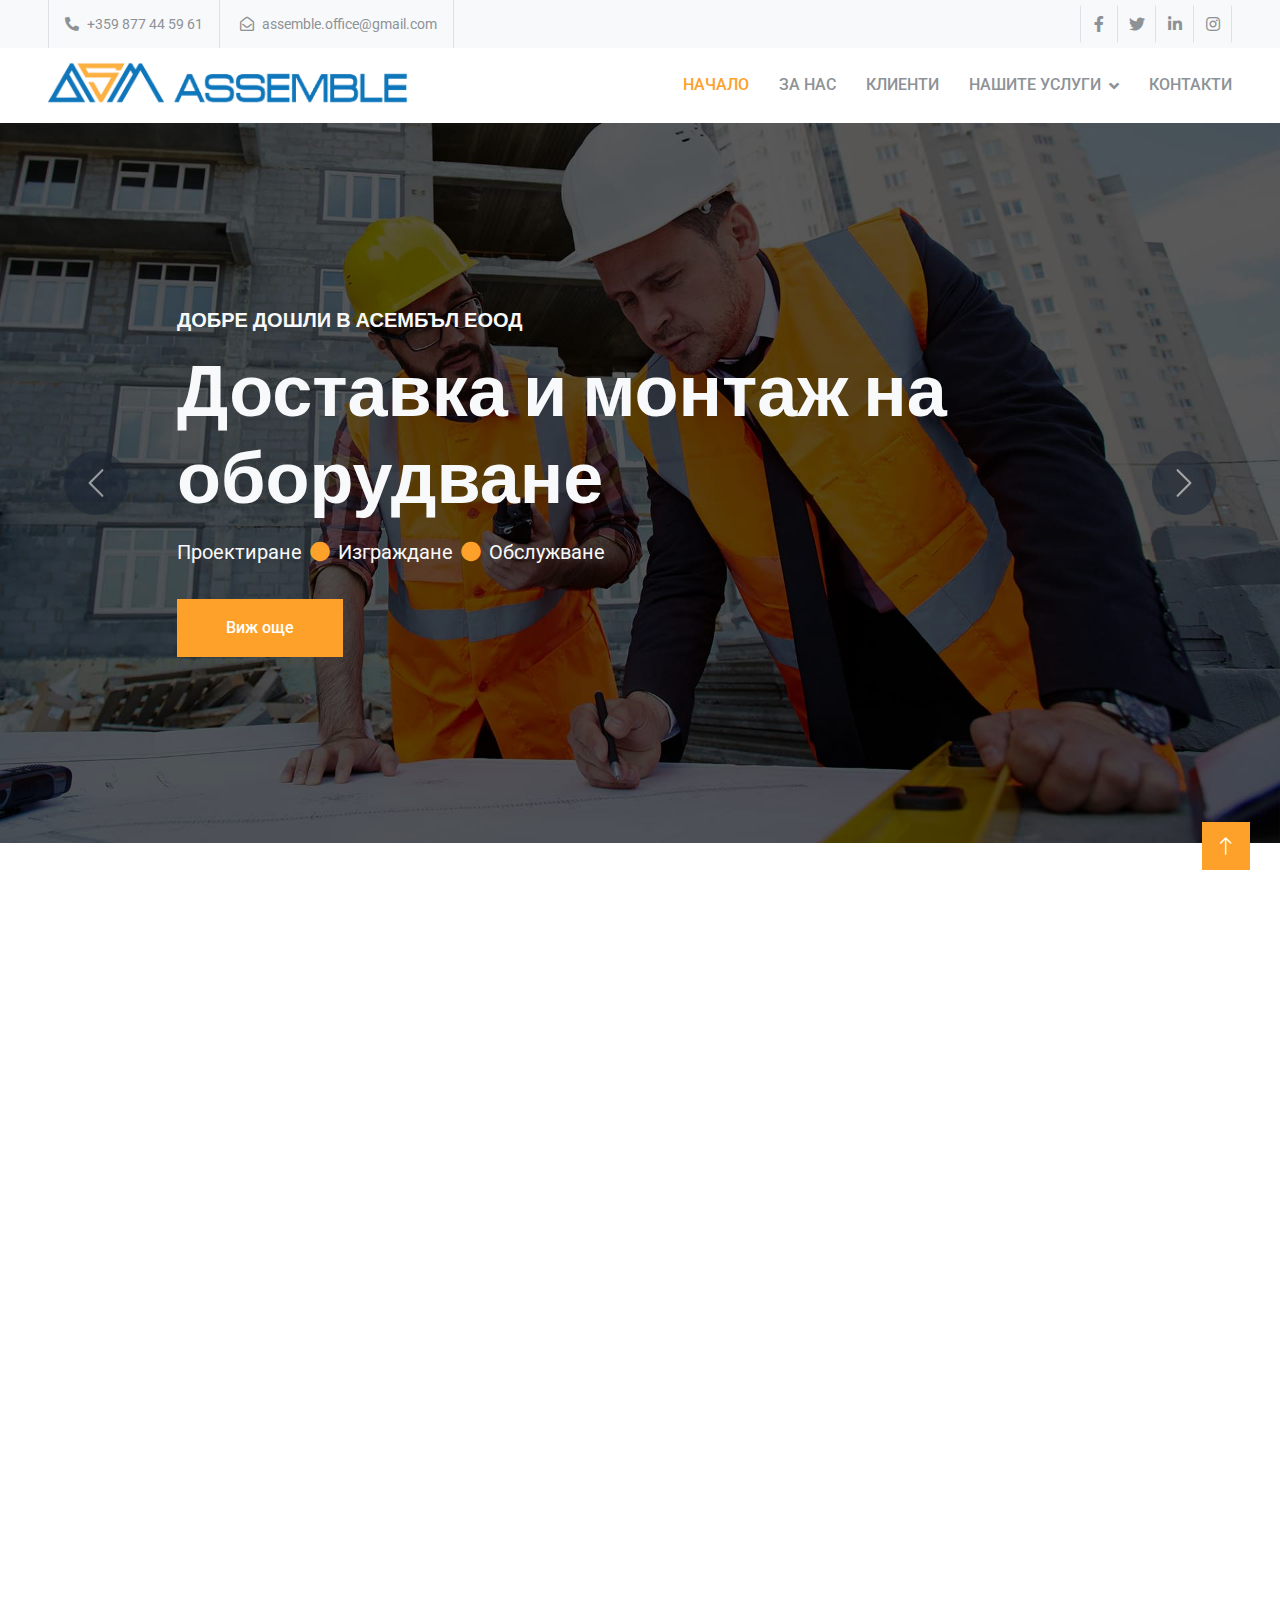
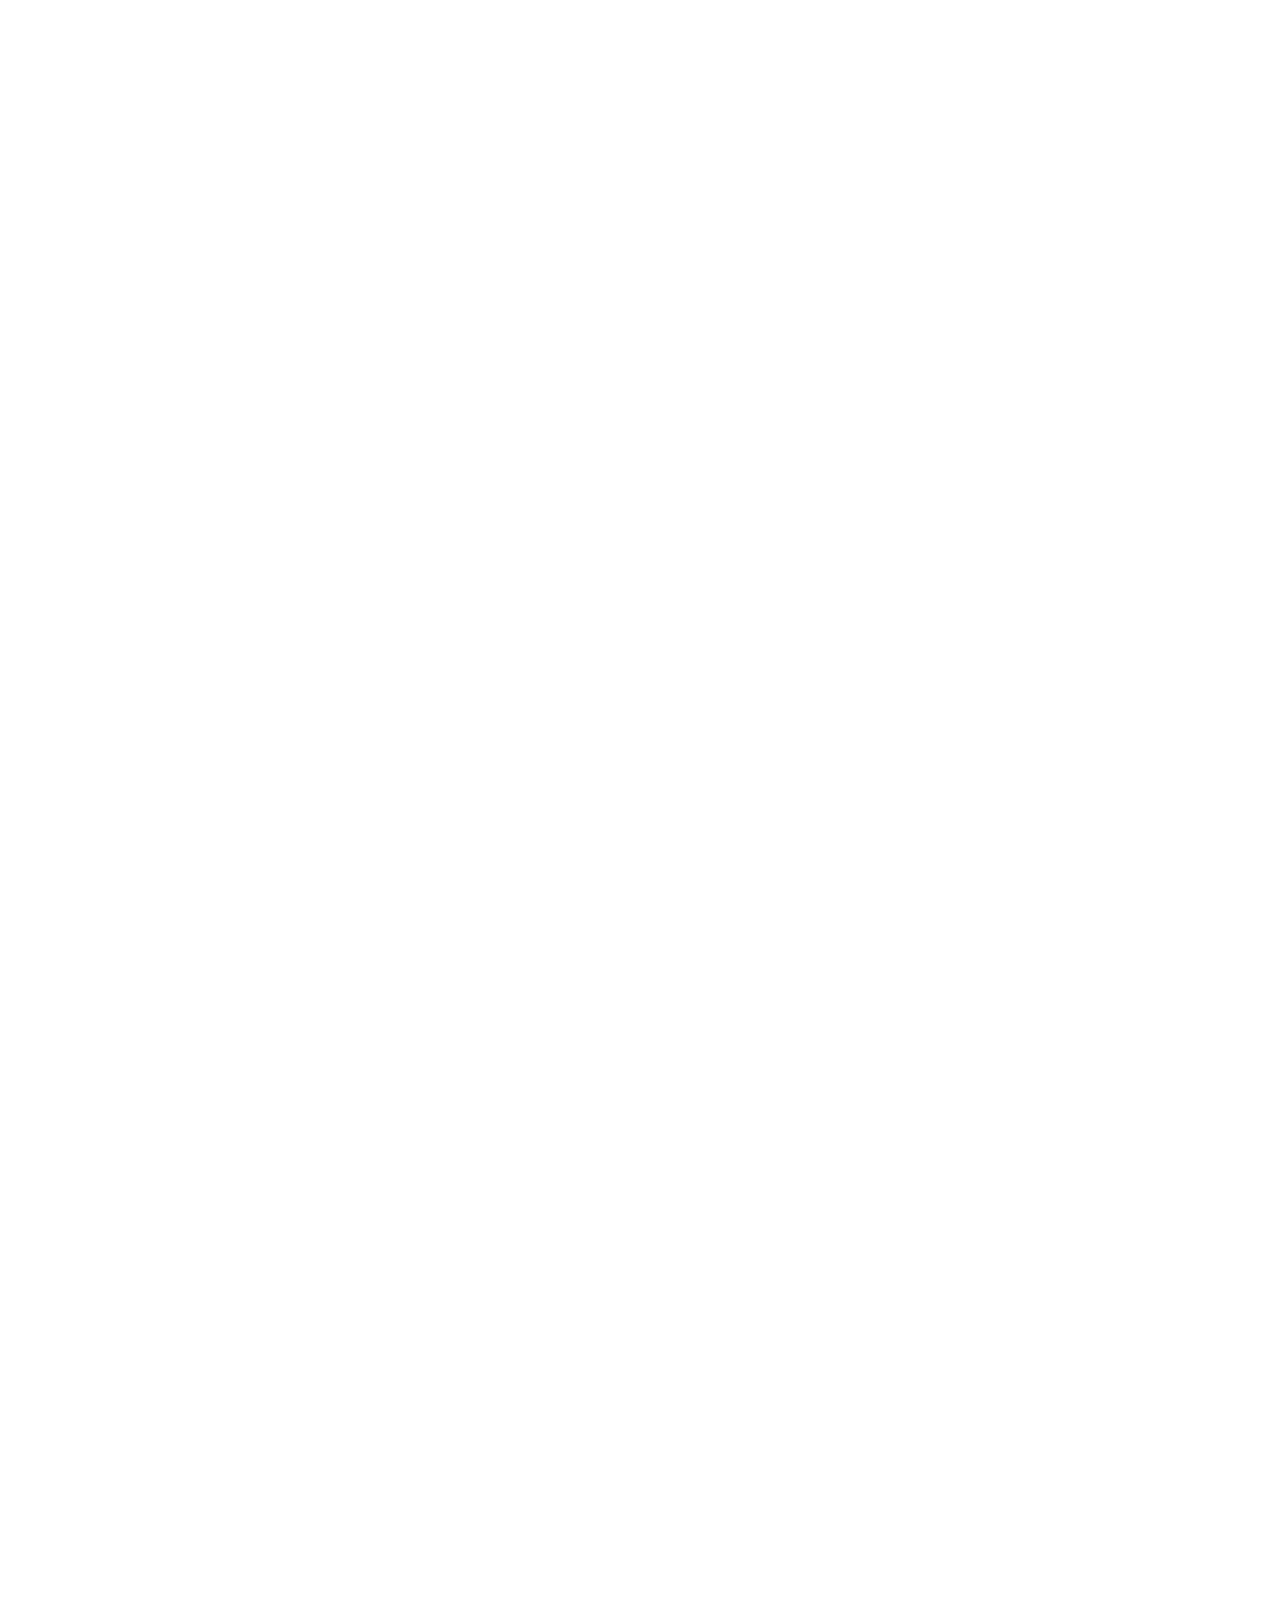
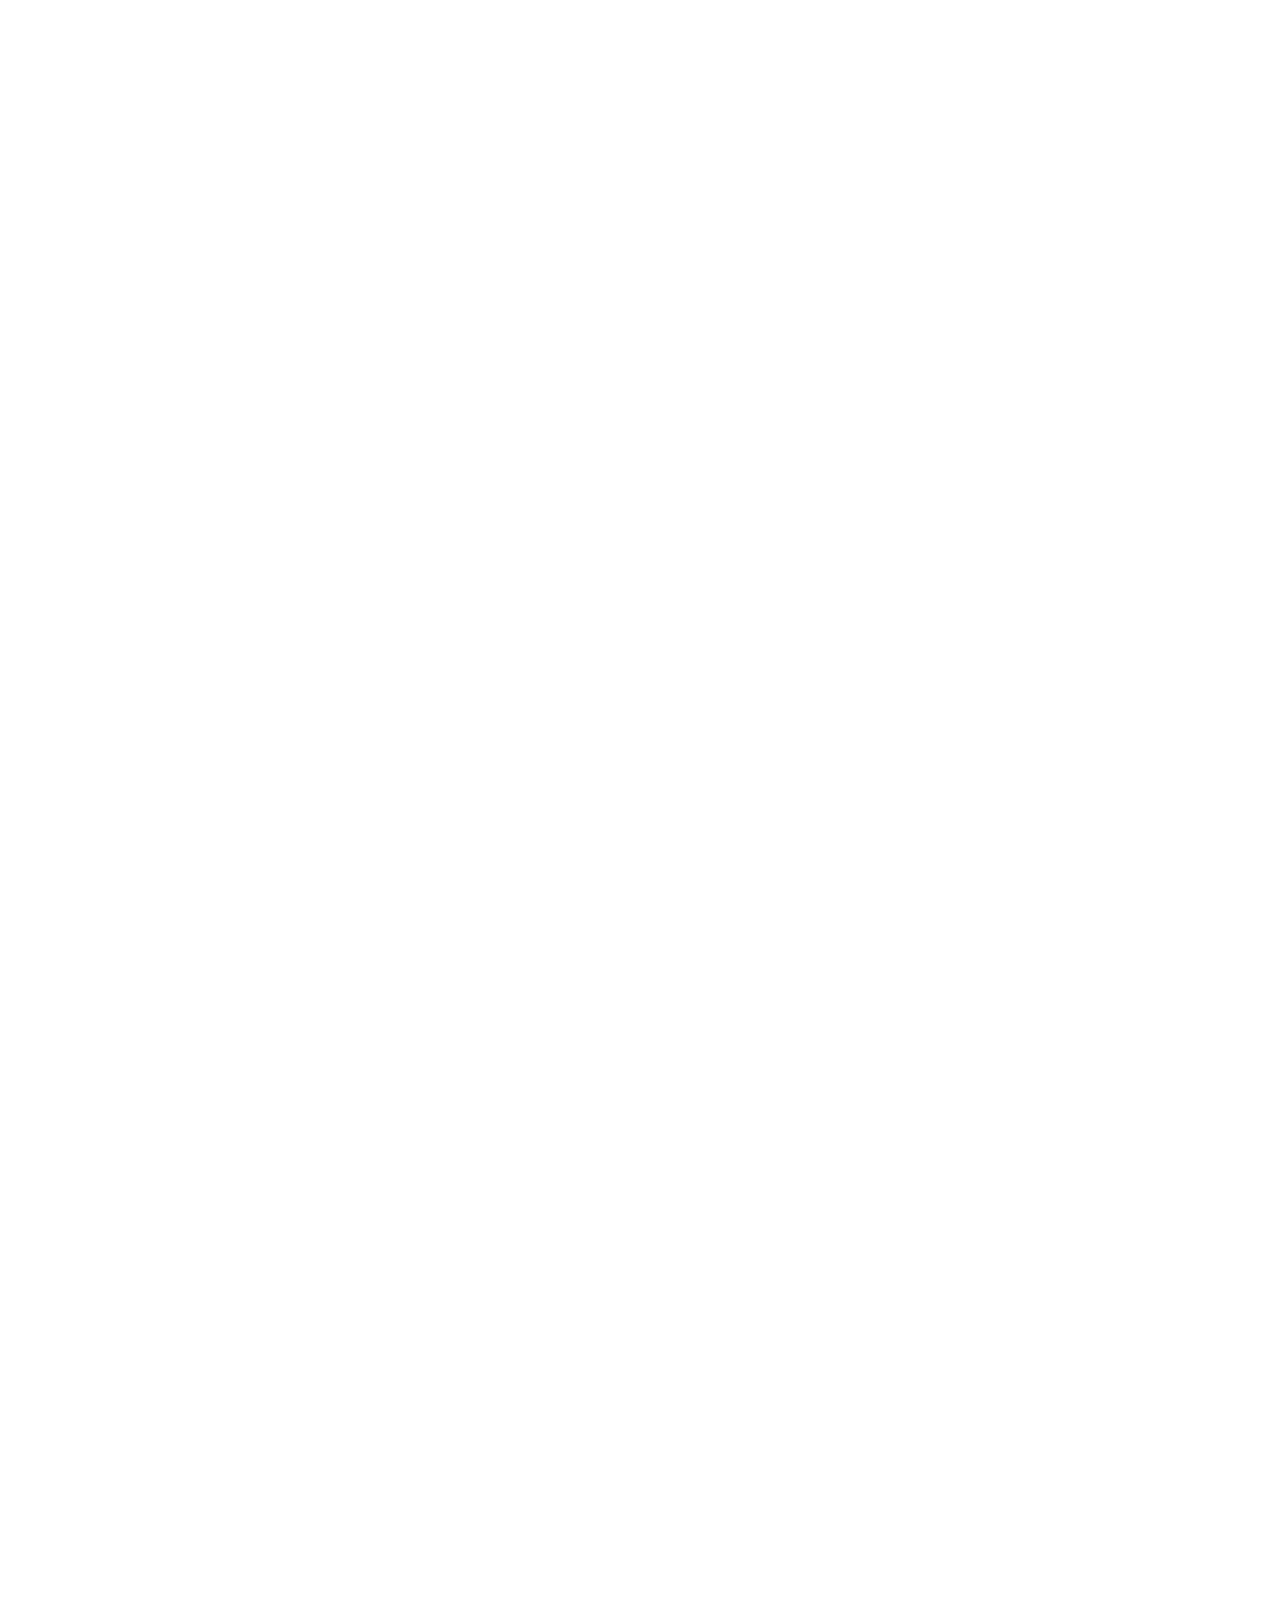
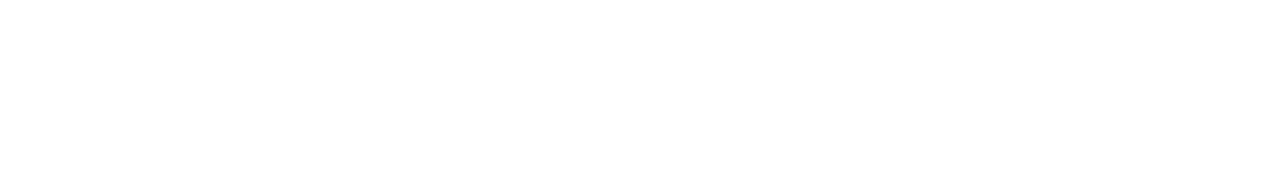
<file: index.html>
<!DOCTYPE html>
<html lang="en">
  <head>
    <meta charset="utf-8" />
    <title>ASSEMBLE - Home Page</title>
    <meta content="width=device-width, initial-scale=1.0" name="viewport" />
    <meta content="" name="keywords" />
    <meta content="" name="description" />

    <!-- Favicon -->
    <link href="img/favicon.ico" rel="icon" />

    <!-- Google Web Fonts -->
    <link rel="preconnect" href="https://fonts.googleapis.com" />
    <link rel="preconnect" href="https://fonts.gstatic.com" crossorigin />
    <link
      href="https://fonts.googleapis.com/css2?family=Roboto:wght@400;500&family=Poppins:wght@600;700&display=swap"
      rel="stylesheet"
    />

    <!-- Icon Font Stylesheet -->
    <link
      href="https://cdnjs.cloudflare.com/ajax/libs/font-awesome/5.10.0/css/all.min.css"
      rel="stylesheet"
    />
    <link
      href="https://cdn.jsdelivr.net/npm/bootstrap-icons@1.4.1/font/bootstrap-icons.css"
      rel="stylesheet"
    />

    <!-- Libraries Stylesheet -->
    <link href="lib/animate/animate.min.css" rel="stylesheet" />
    <link href="lib/owlcarousel/assets/owl.carousel.min.css" rel="stylesheet" />

    <!-- Customized Bootstrap Stylesheet -->
    <link href="css/bootstrap.min.css" rel="stylesheet" />

    <!-- Template Stylesheet -->
    <link href="css/style.css" rel="stylesheet" />
  </head>

  <body>
    <!-- Spinner Start -->
    <div
      id="spinner"
      class="show bg-white position-fixed translate-middle w-100 vh-100 top-50 start-50 d-flex align-items-center justify-content-center"
    >
      <div class="spinner-grow text-primary" role="status"></div>
    </div>
    <!-- Spinner End -->

    <!-- Topbar Start -->
    <div class="container-fluid bg-light p-0">
      <div class="row gx-0 d-none d-lg-flex">
        <div class="col-lg-7 px-5 text-start">
          <div
            class="h-100 d-inline-flex align-items-center border-start border-end px-3"
          >
            <small class="fa fa-phone-alt me-2"></small>
            <small>+359 877 44 59 61</small>
          </div>
          <div class="h-100 d-inline-flex align-items-center border-end px-3">
            <small class="far fa-envelope-open me-2"></small>
            <small>assemble.office@gmail.com</small>
          </div>
          <div class="h-100 d-inline-flex align-items-center border-end px-3">
            <small class="far fa-clock me-2"></small>
            <small>Понеделник - Петък : 08:00 - 17:30</small>
          </div>
        </div>
        <div class="col-lg-5 px-5 text-end">
          <div class="h-100 d-inline-flex align-items-center">
            <a class="btn btn-square border-end border-start" href=""
              ><i class="fab fa-facebook-f"></i
            ></a>
            <a class="btn btn-square border-end" href=""
              ><i class="fab fa-twitter"></i
            ></a>
            <a class="btn btn-square border-end" href=""
              ><i class="fab fa-linkedin-in"></i
            ></a>
            <a class="btn btn-square border-end" href=""
              ><i class="fab fa-instagram"></i
            ></a>
          </div>
        </div>
      </div>
    </div>
    <!-- Topbar End -->

    <!-- Navbar Start -->
    <nav
      class="navbar navbar-expand-lg bg-white navbar-light sticky-top px-4 px-lg-5 py-lg-0"
    >
      <a href="index.html" class="navbar-brand d-flex align-items-center">
        <h1 class="m-0">
                                <img
                class="position-absolute w-10 h-20"
                src="img/logo_text.png"
                alt=""
				style="height: 45px"/>ASSEMBLE Ltd
        </h1>
      </a>
      <button
        type="button"
        class="navbar-toggler"
        data-bs-toggle="collapse"
        data-bs-target="#navbarCollapse"
      >
        <span class="navbar-toggler-icon"></span>
      </button>
      <div class="collapse navbar-collapse" id="navbarCollapse">
        <div class="navbar-nav ms-auto py-3 py-lg-0">
          <a href="index.html" class="nav-item nav-link active">Начало</a>
          <a href="about.html" class="nav-item nav-link">За нас</a>
          <a href="service.html" class="nav-item nav-link">Клиенти</a>
          <div class="nav-item dropdown">
            <a
              href="#"
              class="nav-link dropdown-toggle"
              data-bs-toggle="dropdown"
              >Нашите услуги</a
            >
            <div class="dropdown-menu bg-light m-0">
              <a href="energetika.html" class="dropdown-item">Енергетика</a>
              <a href="automation.html" class="dropdown-item">Автоматизация</a>
              <a href="scada.html" class="dropdown-item">SCADA системи</a>
              <a href="software.html" class="dropdown-item">Софтуерни решения</a>
              <a href="ee.html" class="dropdown-item">Енергийна ефективност</a>
			  <a href="is.html" class="dropdown-item">Интелигентни системии</a>
            </div>
          </div>
          <a href="contact.html" class="nav-item nav-link">Контакти</a>
        </div>
      </div>
    </nav>
    <!-- Navbar End -->

    <!-- Carousel Start -->
    <div class="container-fluid p-0 mb-5 wow fadeIn" data-wow-delay="0.1s">
      <div id="header-carousel" class="carousel slide" data-bs-ride="carousel">
        <div class="carousel-inner">
          <div class="carousel-item active">
            <img class="w-100" src="img/carousel-1.jpg" alt="Image" />
            <div class="carousel-caption">
              <div class="container">
                <div class="row justify-content-center">
                  <div class="col-12 col-lg-10">
                    <h5
                      class="text-light text-uppercase mb-3 animated slideInDown"
                    >
                      Добре дошли в АСЕМБЪЛ ЕООД
                    </h5>
                    <h1 class="display-2 text-light mb-3 animated slideInDown">
                      Доставка и монтаж на оборудване
                    </h1>
                    <ol class="breadcrumb mb-4 pb-2">
                      <li class="breadcrumb-item fs-5 text-light">
                        Проектиране
                      </li>
                      <li class="breadcrumb-item fs-5 text-light">
                        Изграждане
                      </li>
                      <li class="breadcrumb-item fs-5 text-light">
                        Обслужване
                      </li>
                    </ol>
                    <a href="" class="btn btn-primary py-3 px-5"
                      >Виж още</a
                    >
                  </div>
                </div>
              </div>
            </div>
          </div>
          <div class="carousel-item">
            <img class="w-100" src="img/carousel-2.jpg" alt="Image" />
            <div class="carousel-caption">
              <div class="container">
                <div class="row justify-content-center">
                  <div class="col-12 col-lg-10">
                    <h5
                      class="text-light text-uppercase mb-3 animated slideInDown"
                    >
                      Добре дошли в АСЕМБЪЛ ЕООД
                    </h5>
                    <h1 class="display-2 text-light mb-3 animated slideInDown">
                      Разработване на инвестиционни проекти
                    </h1>
                    <ol class="breadcrumb mb-4 pb-2">
                      <li class="breadcrumb-item fs-5 text-light">
                        Проектиране
                      </li>
                      <li class="breadcrumb-item fs-5 text-light">
                        Изграждане
                      </li>
                      <li class="breadcrumb-item fs-5 text-light">
                        Обслужване
                      </li>
                    </ol>
                    <a href="" class="btn btn-primary py-3 px-5"
                      >Виж още</a
                    >
                  </div>
                </div>
              </div>
            </div>
          </div>
        </div>
        <button
          class="carousel-control-prev"
          type="button"
          data-bs-target="#header-carousel"
          data-bs-slide="prev"
        >
          <span class="carousel-control-prev-icon" aria-hidden="true"></span>
          <span class="visually-hidden">Previous</span>
        </button>
        <button
          class="carousel-control-next"
          type="button"
          data-bs-target="#header-carousel"
          data-bs-slide="next"
        >
          <span class="carousel-control-next-icon" aria-hidden="true"></span>
          <span class="visually-hidden">Next</span>
        </button>
      </div>
    </div>
    <!-- Carousel End -->

    <!-- About Start -->
    <div class="container-xxl py-5">
      <div class="container">
        <div class="row g-5">
          <div class="col-lg-6 wow fadeInUp" data-wow-delay="0.1s">
            <div
              class="position-relative overflow-hidden ps-5 pt-5 h-100"
              style="min-height: 400px"
            >
              <img
                class="position-absolute w-100 h-100"
                src="img/about.jpg"
                alt=""
                style="object-fit: cover"
              />
              <div
                class="position-absolute top-0 start-0 bg-white pe-3 pb-3"
                style="width: 200px; height: 200px"
              >
                <div
                  class="d-flex flex-column justify-content-center text-center bg-primary h-100 p-3"
                >
                  <h1 class="text-white">Над 8</h1>
                  <h2 class="text-white">години</h2>
                  <h5 class="text-white mb-0">Гарантиран опит</h5>
                </div>
              </div>
            </div>
          </div>
          <div class="col-lg-6 wow fadeInUp" data-wow-delay="0.5s">
            <div class="h-100">
              <div class="border-start border-5 border-primary ps-4 mb-5">
                <h6 class="text-body text-uppercase mb-2">За нас</h6>
                <h1 class="display-6 mb-0">
                   <div>АСЕМБЪЛ ЕООД</div>
				<div>Компания с поглед към бъдещето на ефективните технологии</div>
                </h1>
              </div>
              <p class="justify-text">
                Асембъл ЕООД е основана през 2015 година с основна дейност проектиране,
                изработка, доставка и монтаж в областта на индустриалната енергетика и автоматизация.
              </p>
              <p class="mb-4 justify-text">
                Добре дошли в Асембъл ЕООД, специализирана в електропроектиране и изграждане на обекти
				с фокус върху иновациите и съвременните технологии. Със своите над осем години опит в индустрията,
				ние сме работили върху множество проекти от различни сфери, включително
				SCADA системи, помпени и пречиствателни станции, възобновяеми енергийни източници, интелигентни и мониторингови системи,  др. 
                Ние непрекъснато следим новите технологии и иновации в индустрията, за да предлагаме на нашите клиенти най-съвременни решения.
				Нашите експерти са обучени и сертифицирани с последните техники и технологии,
				което ни позволява да изграждаме интелигентни, ефективни и устойчиви системи.
              </p>
              <div class="border-top mt-4 pt-4">
                <div class="row g-4">
                  <div class="col-sm-4 d-flex wow fadeIn" data-wow-delay="0.1s">
                    <i
                      class="fa fa-check fa-2x text-primary flex-shrink-0 me-3"
                    ></i>
                    <h6 class="mb-0">Гарантирани резултати</h6>
                  </div>
                  <div class="col-sm-4 d-flex wow fadeIn" data-wow-delay="0.3s">
                    <i
                      class="fa fa-check fa-2x text-primary flex-shrink-0 me-3"
                    ></i>
                    <h6 class="mb-0">Висок професионализъм</h6>
                  </div>
                  <div class="col-sm-4 d-flex wow fadeIn" data-wow-delay="0.5s">
                    <i
                      class="fa fa-check fa-2x text-primary flex-shrink-0 me-3"
                    ></i>
                    <h6 class="mb-0">Иновативни решения</h6>
                  </div>
                </div>
              </div>
            </div>
          </div>
        </div>
      </div>
    </div>
    <!-- About End -->

    <!-- Facts Start -->
    <div class="container-fluid my-5 p-0">
      <div class="row g-0">
        <div class="col-xl-3 col-sm-6 wow fadeIn" data-wow-delay="0.1s">
          <div class="position-relative">
            <img class="img-fluid w-100" src="img/fact-1.jpg" alt="" />
            <div class="facts-overlay">
              <h1 class="display-1">01</h1>
              <h4 class="text-white mb-3">Инвестиционен проект</h4>
              <p class="text-white">
                Изготвяне на проектни решения по всички части и фази от инвестиционното проектиране
              </p>
            </div>
          </div>
        </div>
        <div class="col-xl-3 col-sm-6 wow fadeIn" data-wow-delay="0.3s">
          <div class="position-relative">
            <img class="img-fluid w-100" src="img/fact-2.jpg" alt="" />
            <div class="facts-overlay">
              <h1 class="display-1">02</h1>
              <h4 class="text-white mb-3">Изработване на оборудване</h4>
              <p class="text-white">
                Стандартно и нестандартно оборудване съгласно европейските изисквания
              </p>
            </div>
          </div>
        </div>
        <div class="col-xl-3 col-sm-6 wow fadeIn" data-wow-delay="0.5s">
          <div class="position-relative">
            <img class="img-fluid w-100" src="img/fact-3.jpg" alt="" />
            <div class="facts-overlay">
              <h1 class="display-1">03</h1>
              <h4 class="text-white mb-3">Доставка и монтаж</h4>
              <p class="text-white">
                Планирани доставки на обекта и пусково-наладъчни дейности
              </p>
            </div>
          </div>
        </div>
        <div class="col-xl-3 col-sm-6 wow fadeIn" data-wow-delay="0.7s">
          <div class="position-relative">
            <img class="img-fluid w-100" src="img/fact-4.jpg" alt="" />
            <div class="facts-overlay">
              <h1 class="display-1">04</h1>
              <h4 class="text-white mb-3">Обслужване на системите</h4>
              <p class="text-white">
                Техническо обслужване и диагностика на технологичното оборудване и системи
              </p>
            </div>
          </div>
        </div>
      </div>
    </div>
    <!-- Facts End -->

    <!-- Service Start -->
    <div class="container-xxl py-5">
      <div class="container">
        <div class="row g-5 align-items-end mb-5">
          <div class="col-lg-6 wow fadeInUp" data-wow-delay="0.1s">
            <div class="border-start border-5 border-primary ps-4">
              <h6 class="text-body text-uppercase mb-2">Нашия професионален опит</h6>
              <h1 class="display-6 mb-0">
                Успешно реализирани проекти в енергетиката
              </h1>
            </div>
          </div>
         </div>
        <div class="row g-4 justify-content-center">
          <div class="col-lg-4 col-md-6 wow fadeInUp" data-wow-delay="0.1s">
            <div class="service-item bg-light overflow-hidden h-100">
              <img class="img-fluid" src="img/service-1.jpg" alt="" />
              <div class="service-text position-relative text-center h-100 p-4">
                <h5 class="mb-3">Помпена станция за индустриални води</h5>
                <p>
                  Обекта е реализиран през 2017 година, като е изпълнено електрическо захранване с честотно управление и локална система за управление с връзка към централизирана SCADA система
                </p>
              </div>
            </div>
          </div>
          <div class="col-lg-4 col-md-6 wow fadeInUp" data-wow-delay="0.3s">
            <div class="service-item bg-light overflow-hidden h-100">
              <img class="img-fluid" src="img/service-2.jpg" alt="" />
              <div class="service-text position-relative text-center h-100 p-4">
                <h5 class="mb-3">Защитно съоръжение на хвостопровод</h5>
                <p>
                  През 2023 година беше изготвен работен проект и изпълнен за четири броя подвижни решетки преди опробвателна станция с цел защита на помпени агрегати 
                </p>
              </div>
            </div>
          </div>
          <div class="col-lg-4 col-md-6 wow fadeInUp" data-wow-delay="0.5s">
            <div class="service-item bg-light overflow-hidden h-100">
              <img class="img-fluid" src="img/service-3.jpg" alt="" />
              <div class="service-text position-relative text-center h-100 p-4">
                <h5 class="mb-3">Измервателен улей тип "Паршал"</h5>
                <p>
                  Реализирана е доставка, монтаж и пусково-наладъчни работи на сертифицирано измервателно оборудване разположено на измервателен канал за руднични води
                </p>
              </div>
            </div>
          </div>
          <div class="col-lg-4 col-md-6 wow fadeInUp" data-wow-delay="0.1s">
            <div class="service-item bg-light overflow-hidden h-100">
              <img class="img-fluid" src="img/service-4.jpg" alt="" />
              <div class="service-text position-relative text-center h-100 p-4">
                <h5 class="mb-3">Кабелни трасета</h5>
                <p>
                  За наш клиент в златодобивната индустрия изградихме кабелно трасе за електрозахранване и комуникационна връзка между рудник и помпена станция. Проектът обхващаше и подземна помпена станция. 
                </p>
              </div>
            </div>
          </div>
          <div class="col-lg-4 col-md-6 wow fadeInUp" data-wow-delay="0.3s">
            <div class="service-item bg-light overflow-hidden h-100">
              <img class="img-fluid" src="img/service-5.jpg" alt="" />
              <div class="service-text position-relative text-center h-100 p-4">
                <h5 class="mb-3">Електроснабдяване</h5>
                <p>
                  През 2022 година беше реализирано полагане на специален силов захранващ кабел по дъното на язовир за електрозахранване на водовземна кула
                </p>
              </div>
            </div>
          </div>
          <div class="col-lg-4 col-md-6 wow fadeInUp" data-wow-delay="0.5s">
            <div class="service-item bg-light overflow-hidden h-100">
              <img class="img-fluid" src="img/service-6.jpg" alt="" />
              <div class="service-text position-relative text-center h-100 p-4">
                <h5 class="mb-3">SCADA система</h5>
                <p>
                  За наш голям клиент в медодобивната индустрия беше доставена, инсталирана цялостна SCADA система за управление на "Пречиствателна станция за отпадни води"
                </p>
              </div>
            </div>
          </div>
		  <div class="col-lg-4 col-md-6 wow fadeInUp" data-wow-delay="0.1s">
            <div class="service-item bg-light overflow-hidden h-100">
              <img class="img-fluid" src="img/service-7.jpg" alt="" />
              <div class="service-text position-relative text-center h-100 p-4">
                <h5 class="mb-3">Индустриална оптична свързаност</h5>
                <p>
                  През 2018 г. за наш голям клиент в индустрията изградихме оптична връзка тип "Затворен пръстен" между цех за сорбция и усреднител
                </p>
              </div>
            </div>
          </div>
          <div class="col-lg-4 col-md-6 wow fadeInUp" data-wow-delay="0.3s">
            <div class="service-item bg-light overflow-hidden h-100">
              <img class="img-fluid" src="img/service-8.jpg" alt="" />
              <div class="service-text position-relative text-center h-100 p-4">
                <h5 class="mb-3">Изработка и доставка</h5>
                <p>
                  През 2019 година беше направена доставка към голям индустриален клиент на 10 броя електрически табла предназначени за електрическо захранване и автоматизация на технологични процеси
                </p>
              </div>
            </div>
          </div>
          <div class="col-lg-4 col-md-6 wow fadeInUp" data-wow-delay="0.5s">
            <div class="service-item bg-light overflow-hidden h-100">
              <img class="img-fluid" src="img/service-9.jpg" alt="" />
              <div class="service-text position-relative text-center h-100 p-4">
                <h5 class="mb-3">ПСОВ</h5>
                <p>
                  Система за регулиране на отпадни води изпускани от градска пречиставателна станция в град Бургас
                </p>
              </div>
            </div>
          </div>
		  <div class="col-lg-4 col-md-6 wow fadeInUp" data-wow-delay="0.1s">
            <div class="service-item bg-light overflow-hidden h-100">
              <img class="img-fluid" src="img/service-10.jpg" alt="" />
              <div class="service-text position-relative text-center h-100 p-4">
                <h5 class="mb-3">Управление на водни ресурси</h5>
                <p>
                  В южна България разработихме система за управление на язовирни води, като обема на язовира е 1 400 000 куб. метра. 
                </p>
              </div>
            </div>
          </div>		  <div class="col-lg-4 col-md-6 wow fadeInUp" data-wow-delay="0.3s">
            <div class="service-item bg-light overflow-hidden h-100">
              <img class="img-fluid" src="img/service-11.jpg" alt="" />
              <div class="service-text position-relative text-center h-100 p-4">
                <h5 class="mb-3">Серийно производство</h5>
                <p>
                  През 2016 година реализирахме серийно производство на електрически табла за управление на помпени агрегати с мощност 90-250 kW
                </p>
              </div>
            </div>
          </div>		  <div class="col-lg-4 col-md-6 wow fadeInUp" data-wow-delay="0.5s">
            <div class="service-item bg-light overflow-hidden h-100">
              <img class="img-fluid" src="img/service-12.jpg" alt="" />
              <div class="service-text position-relative text-center h-100 p-4">
                <h5 class="mb-3">HMI визуализация</h5>
                <p>
                  През 2018 година разработихме система за управление, контрол и визуализация на производствен процес за "Варно мляко"
                </p>
              </div>
            </div>
          </div>
        </div>
      </div>
    </div>
    <!-- Service End -->

    <!-- Footer Start -->
    <div
      class="container-fluid bg-dark footer mt-5 pt-5 wow fadeIn"
      data-wow-delay="0.1s"
    >
      <div class="container pb-5 pt-3">
        <div class="row g-5">
          <div class="col-lg-4 col-md-6">
            <h1 class="text-white mb-5">
              ASSEMBLE Ltd
            </h1>
            <p class="justify-text me-5">
              Комбинираме иновативни стратегии и ефективен дизайн за да създадем продукти,
              които водят до високи резултати
            </p>
          </div>
          <div class="col-lg-4 col-md-6">
            <h4 class="text-light mb-4">Адрес</h4>
            <p>
			<i class="fa fa-map-marker-alt me-3"></i><span>бул. Ген. Н. Столетов 8, София, България</span>
            </p>
            <p><i class="fa fa-phone-alt me-3"></i>+359 877 44 59 61</p>
			<p><i class="fa fa-phone-alt me-3"></i>+359 889 60 60 09</p>
            <p><i class="fa fa-envelope me-3"></i>assemble.office@gmail.com</p>
          </div>
          <div class="col-lg-3 col-md-6">
            <h4 class="text-light mb-4">Навигация</h4>
			  <a href="energetika.html" class="btn btn-link">Енергетика</a>
              <a href="automation.html" class="btn btn-link">Автоматизация</a>
              <a href="scada.html" class="btn btn-link">SCADA системи</a>
              <a href="software.html" class="btn btn-link">Софтуерни решения</a>
              <a href="ee.html" class="btn btn-link">Енергийна ефективност</a>
			  <a href="is.html" class="btn btn-link">Интелигентни системии</a>

          </div>
          <div class="col-lg-1 col-md-6">
		              <div class="pt-2">
					  <div>
              <a class="btn btn-square btn-outline-primary mb-2" href=""><i class="fab fa-twitter"></i></a>
			  </div>
			  <div>
              <a class="btn btn-square btn-outline-primary mb-2" href=""><i class="fab fa-facebook-f"></i></a>
			  </div>
			  <div>
              <a class="btn btn-square btn-outline-primary mb-2" href=""><i class="fab fa-youtube"></i></a>
			  </div>
			  <div>
              <a class="btn btn-square btn-outline-primary mb-2" href=""><i class="fab fa-linkedin-in"></i></a>
			  </div>
            </div>

          </div>
        </div>
      </div>
      <div class="container-fluid copyright">
        <div class="container">
          <div class="row">
            <div class="col-md-6 text-center text-md-start mb-3 mb-md-0">
              &copy; <a href="#">Assemble Ltd</a>, All Right Reserved.
            </div>
            <div class="col-md-6 text-center text-md-end">
              <!--/*** This template is free as long as you keep the footer author’s credit link/attribution link/backlink. If you'd like to use the template without the footer author’s credit link/attribution link/backlink, you can purchase the Credit Removal License from "https://htmlcodex.com/credit-removal". Thank you for your support. ***/-->
              Designed By <a href="https://htmlcodex.com">HTML Codex</a>
              <br />Distributed By:
              <a href="https://themewagon.com" target="_blank">ThemeWagon</a>
            </div>
          </div>
        </div>
      </div>
    </div>
    <!-- Footer End -->

    <!-- Back to Top -->
    <a href="#" class="btn btn-lg btn-primary btn-lg-square back-to-top"
      ><i class="bi bi-arrow-up"></i
    ></a>

    <!-- JavaScript Libraries -->
    <script src="https://code.jquery.com/jquery-3.4.1.min.js"></script>
    <script src="https://cdn.jsdelivr.net/npm/bootstrap@5.0.0/dist/js/bootstrap.bundle.min.js"></script>
    <script src="lib/wow/wow.min.js"></script>
    <script src="lib/easing/easing.min.js"></script>
    <script src="lib/waypoints/waypoints.min.js"></script>
    <script src="lib/owlcarousel/owl.carousel.min.js"></script>

    <!-- Template Javascript -->
    <script src="js/main.js"></script>
  </body>
</html>
</file>
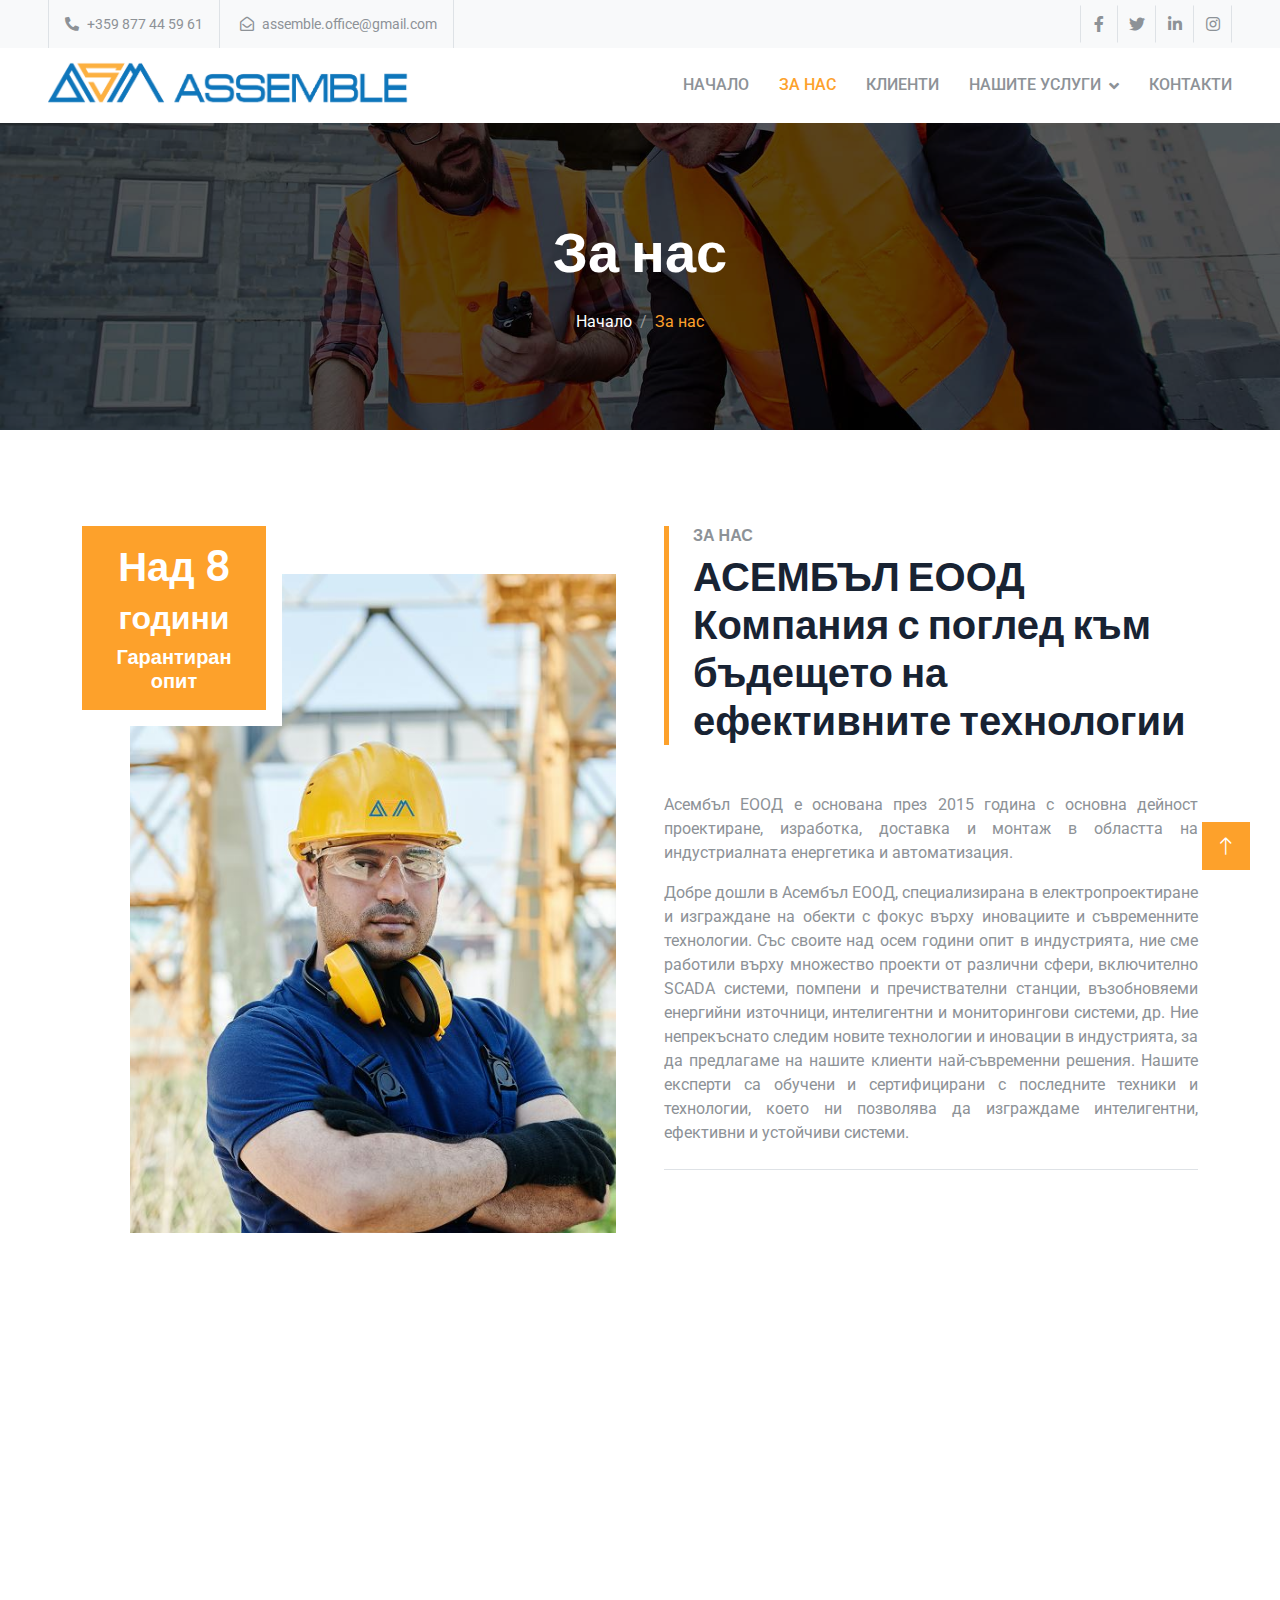
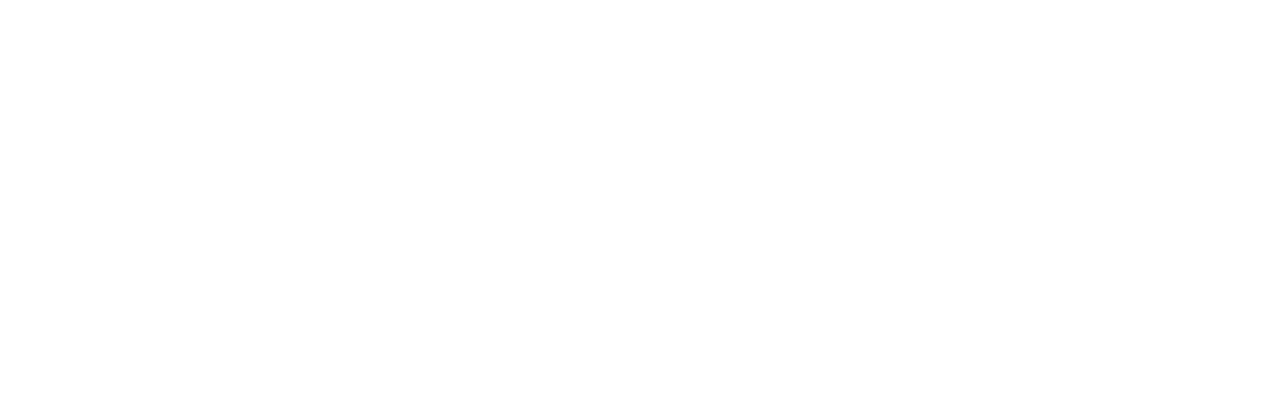
<file: about.html>
<!DOCTYPE html>
<html lang="en">
  <head>
    <meta charset="utf-8" />
    <title>ASSEMBLE Ltd - About Us</title>
    <meta content="width=device-width, initial-scale=1.0" name="viewport" />
    <meta content="" name="keywords" />
    <meta content="" name="description" />

    <!-- Favicon -->
    <link href="img/favicon.ico" rel="icon" />

    <!-- Google Web Fonts -->
    <link rel="preconnect" href="https://fonts.googleapis.com" />
    <link rel="preconnect" href="https://fonts.gstatic.com" crossorigin />
    <link
      href="https://fonts.googleapis.com/css2?family=Roboto:wght@400;500&family=Poppins:wght@600;700&display=swap"
      rel="stylesheet"
    />

    <!-- Icon Font Stylesheet -->
    <link
      href="https://cdnjs.cloudflare.com/ajax/libs/font-awesome/5.10.0/css/all.min.css"
      rel="stylesheet"
    />
    <link
      href="https://cdn.jsdelivr.net/npm/bootstrap-icons@1.4.1/font/bootstrap-icons.css"
      rel="stylesheet"
    />

    <!-- Libraries Stylesheet -->
    <link href="lib/animate/animate.min.css" rel="stylesheet" />
    <link href="lib/owlcarousel/assets/owl.carousel.min.css" rel="stylesheet" />

    <!-- Customized Bootstrap Stylesheet -->
    <link href="css/bootstrap.min.css" rel="stylesheet" />

    <!-- Template Stylesheet -->
    <link href="css/style.css" rel="stylesheet" />
  </head>

  <body>
    <!-- Spinner Start -->
    <div
      id="spinner"
      class="show bg-white position-fixed translate-middle w-100 vh-100 top-50 start-50 d-flex align-items-center justify-content-center"
    >
      <div class="spinner-grow text-primary" role="status"></div>
    </div>
    <!-- Spinner End -->

    <!-- Topbar Start -->
    <div class="container-fluid bg-light p-0">
      <div class="row gx-0 d-none d-lg-flex">
        <div class="col-lg-7 px-5 text-start">
          <div
            class="h-100 d-inline-flex align-items-center border-start border-end px-3"
          >
            <small class="fa fa-phone-alt me-2"></small>
            <small>+359 877 44 59 61</small>
          </div>
          <div class="h-100 d-inline-flex align-items-center border-end px-3">
            <small class="far fa-envelope-open me-2"></small>
            <small>assemble.office@gmail.com</small>
          </div>
          <div class="h-100 d-inline-flex align-items-center border-end px-3">
            <small class="far fa-clock me-2"></small>
            <small>Понеделник - Петък : 08:00 - 17:30</small>
          </div>
        </div>
        <div class="col-lg-5 px-5 text-end">
          <div class="h-100 d-inline-flex align-items-center">
            <a class="btn btn-square border-end border-start" href=""
              ><i class="fab fa-facebook-f"></i
            ></a>
            <a class="btn btn-square border-end" href=""
              ><i class="fab fa-twitter"></i
            ></a>
            <a class="btn btn-square border-end" href=""
              ><i class="fab fa-linkedin-in"></i
            ></a>
            <a class="btn btn-square border-end" href=""
              ><i class="fab fa-instagram"></i
            ></a>
          </div>
        </div>
      </div>
    </div>
    <!-- Topbar End -->

    <!-- Navbar Start -->
    <nav
      class="navbar navbar-expand-lg bg-white navbar-light sticky-top px-4 px-lg-5 py-lg-0"
    >
      <a href="index.html" class="navbar-brand d-flex align-items-center">
        <h1 class="m-0">
                        <img
                class="position-absolute w-10 h-20"
                src="img/logo_text.png"
                alt=""
				style="height: 45px"/>ASSEMBLE Ltd
        </h1>
      </a>
      <button
        type="button"
        class="navbar-toggler"
        data-bs-toggle="collapse"
        data-bs-target="#navbarCollapse"
      >
        <span class="navbar-toggler-icon"></span>
      </button>
      <div class="collapse navbar-collapse" id="navbarCollapse">
        <div class="navbar-nav ms-auto py-3 py-lg-0">
          <a href="index.html" class="nav-item nav-link">Начало</a>
          <a href="about.html" class="nav-item nav-link active">За нас</a>
          <a href="service.html" class="nav-item nav-link">Клиенти</a>
          <div class="nav-item dropdown">
            <a
              href="#"
              class="nav-link dropdown-toggle"
              data-bs-toggle="dropdown"
              >Нашите услуги</a
            >
            <div class="dropdown-menu bg-light m-0">
              <a href="energetika.html" class="dropdown-item">Енергетика</a>
              <a href="automation.html" class="dropdown-item">Автоматизация</a>
              <a href="scada.html" class="dropdown-item">SCADA системи</a>
              <a href="software.html" class="dropdown-item">Софтуерни решения</a>
              <a href="ee.html" class="dropdown-item">Енергийна ефективност</a>
			  <a href="is.html" class="dropdown-item">Интелигентни системии</a>
            </div>
          </div>
          <a href="contact.html" class="nav-item nav-link">Контакти</a>
        </div>
      </div>
    </nav>
    <!-- Navbar End -->

    <!-- Page Header Start -->
    <div
      class="container-fluid page-header py-5 mb-5 wow fadeIn"
      data-wow-delay="0.1s"
    >
      <div class="container text-center py-5">
        <h1 class="display-4 text-white animated slideInDown mb-4">За нас</h1>
        <nav aria-label="breadcrumb animated slideInDown">
          <ol class="breadcrumb justify-content-center mb-0">
            <li class="breadcrumb-item">
              <a class="text-white" href="#">Начало</a>
            </li>
            <li class="breadcrumb-item text-primary active" aria-current="page">
              За нас
            </li>
          </ol>
        </nav>
      </div>
    </div>
    <!-- Page Header End -->

    <!-- About Start -->
    <div class="container-xxl py-5">
      <div class="container">
        <div class="row g-5">
          <div class="col-lg-6 wow fadeInUp" data-wow-delay="0.1s">
            <div
              class="position-relative overflow-hidden ps-5 pt-5 h-100"
              style="min-height: 400px"
            >
              <img
                class="position-absolute w-100 h-100"
                src="img/about.jpg"
                alt=""
                style="object-fit: cover"
              />
              <div
                class="position-absolute top-0 start-0 bg-white pe-3 pb-3"
                style="width: 200px; height: 200px"
              >
                <div
                  class="d-flex flex-column justify-content-center text-center bg-primary h-100 p-3"
                >
                  <h1 class="text-white">Над 8</h1>
                  <h2 class="text-white">години</h2>
                  <h5 class="text-white mb-0">Гарантиран опит</h5>
                </div>
              </div>
            </div>
          </div>
          <div class="col-lg-6 wow fadeInUp" data-wow-delay="0.5s">
            <div class="h-100">
              <div class="border-start border-5 border-primary ps-4 mb-5">
                <h6 class="text-body text-uppercase mb-2">За нас</h6>
                <h1 class="display-6 mb-0">
                  <div>АСЕМБЪЛ ЕООД</div>
				<div>Компания с поглед към бъдещето на ефективните технологии</div>
                </h1>
              </div>
              <p class="justify-text">
                Асембъл ЕООД е основана през 2015 година с основна дейност проектиране,
                изработка, доставка и монтаж в областта на индустриалната енергетика и автоматизация.
              </p>
              <p class="mb-4 justify-text">
                Добре дошли в Асембъл ЕООД, специализирана в електропроектиране и изграждане на обекти
				с фокус върху иновациите и съвременните технологии. Със своите над осем години опит в индустрията,
				ние сме работили върху множество проекти от различни сфери, включително
				SCADA системи, помпени и пречиствателни станции, възобновяеми енергийни източници, интелигентни и мониторингови системи,  др. 
                Ние непрекъснато следим новите технологии и иновации в индустрията, за да предлагаме на нашите клиенти най-съвременни решения.
				Нашите експерти са обучени и сертифицирани с последните техники и технологии,
				което ни позволява да изграждаме интелигентни, ефективни и устойчиви системи.
              </p>
              <div class="border-top mt-4 pt-4">
                <div class="row g-4">
                  <div class="col-sm-4 d-flex wow fadeIn" data-wow-delay="0.1s">
                    <i
                      class="fa fa-check fa-2x text-primary flex-shrink-0 me-3"
                    ></i>
                    <h6 class="mb-0">Гарантирани резултати</h6>
                  </div>
                  <div class="col-sm-4 d-flex wow fadeIn" data-wow-delay="0.3s">
                    <i
                      class="fa fa-check fa-2x text-primary flex-shrink-0 me-3"
                    ></i>
                    <h6 class="mb-0">Висок професионализъм</h6>
                  </div>
                  <div class="col-sm-4 d-flex wow fadeIn" data-wow-delay="0.5s">
                    <i
                      class="fa fa-check fa-2x text-primary flex-shrink-0 me-3"
                    ></i>
                    <h6 class="mb-0">Иновативни решения</h6>
                  </div>
                </div>
              </div>
            </div>
          </div>
        </div>
      </div>
    </div>
    <!-- About End -->

    <!-- Team Start -->
    <div class="container-xxl py-5">
      <div class="container">
        <div class="row g-5 align-items-end mb-5">
          <div class="col-lg-6 wow fadeInUp" data-wow-delay="0.1s">
            <div class="border-start border-5 border-primary ps-4">
              <h6 class="text-body text-uppercase mb-2">Assemble LTD</h6>
              <h1 class="display-6 mb-0">Нашият експертен екип</h1>
            </div>
          </div>
          <div class="col-lg-6 wow fadeInUp" data-wow-delay="0.3s">
            <p class="mb-0 justify-text">
              Като клиент на Асембъл ЕООД, можете да се възползвате от нашите професионални умения и опитен екип от инженери.
              Ние осигуряваме персонализирани решения, които отговарят на специфичните нужди и изисквания на всеки клиент.
              От началото до края на проекта, ние сме тук, за да гарантираме Вашите успехи.
            </p>
          </div>
        </div>
      </div>
    </div>
    <!-- Team End -->

    <!-- Footer Start -->
    <div
      class="container-fluid bg-dark footer mt-5 pt-5 wow fadeIn"
      data-wow-delay="0.1s"
    >
      <div class="container pb-5 pt-3">
        <div class="row g-5">
          <div class="col-lg-4 col-md-6">
            <h1 class="text-white mb-5">
              ASSEMBLE Ltd
            </h1>
            <p class="justify-text me-5">
              Комбинираме иновативни стратегии и ефективен дизайн за да създадем продукти,
              които водят до високи резултати
            </p>
          </div>
          <div class="col-lg-4 col-md-6">
            <h4 class="text-light mb-4">Адрес</h4>
            <p>
			<i class="fa fa-map-marker-alt me-3"></i><span>бул. Ген. Н. Столетов 8, София, България</span>
            </p>
            <p><i class="fa fa-phone-alt me-3"></i>+359 877 44 59 61</p>
			<p><i class="fa fa-phone-alt me-3"></i>+359 889 60 60 09</p>
            <p><i class="fa fa-envelope me-3"></i>assemble.office@gmail.com</p>
          </div>
          <div class="col-lg-3 col-md-6">
            <h4 class="text-light mb-4">Навигация</h4>
			  <a href="energetika.html" class="btn btn-link">Енергетика</a>
              <a href="automation.html" class="btn btn-link">Автоматизация</a>
              <a href="scada.html" class="btn btn-link">SCADA системи</a>
              <a href="software.html" class="btn btn-link">Софтуерни решения</a>
              <a href="ee.html" class="btn btn-link">Енергийна ефективност</a>
			  <a href="is.html" class="btn btn-link">Интелигентни системии</a>

          </div>
          <div class="col-lg-1 col-md-6">
		              <div class="pt-2">
					  <div>
              <a class="btn btn-square btn-outline-primary mb-2" href=""><i class="fab fa-twitter"></i></a>
			  </div>
			  <div>
              <a class="btn btn-square btn-outline-primary mb-2" href=""><i class="fab fa-facebook-f"></i></a>
			  </div>
			  <div>
              <a class="btn btn-square btn-outline-primary mb-2" href=""><i class="fab fa-youtube"></i></a>
			  </div>
			  <div>
              <a class="btn btn-square btn-outline-primary mb-2" href=""><i class="fab fa-linkedin-in"></i></a>
			  </div>
            </div>

          </div>
        </div>
      </div>
      <div class="container-fluid copyright">
        <div class="container">
          <div class="row">
            <div class="col-md-6 text-center text-md-start mb-3 mb-md-0">
              &copy; <a href="#">Assemble Ltd</a>, All Right Reserved.
            </div>
            <div class="col-md-6 text-center text-md-end">
              <!--/*** This template is free as long as you keep the footer author’s credit link/attribution link/backlink. If you'd like to use the template without the footer author’s credit link/attribution link/backlink, you can purchase the Credit Removal License from "https://htmlcodex.com/credit-removal". Thank you for your support. ***/-->
              Designed By <a href="https://htmlcodex.com">HTML Codex</a>
              <br />Distributed By:
              <a href="https://themewagon.com" target="_blank">ThemeWagon</a>
            </div>
          </div>
        </div>
      </div>
    </div>
    <!-- Footer End -->

    <!-- Back to Top -->
    <a href="#" class="btn btn-lg btn-primary btn-lg-square back-to-top"
      ><i class="bi bi-arrow-up"></i
    ></a>

    <!-- JavaScript Libraries -->
    <script src="https://code.jquery.com/jquery-3.4.1.min.js"></script>
    <script src="https://cdn.jsdelivr.net/npm/bootstrap@5.0.0/dist/js/bootstrap.bundle.min.js"></script>
    <script src="lib/wow/wow.min.js"></script>
    <script src="lib/easing/easing.min.js"></script>
    <script src="lib/waypoints/waypoints.min.js"></script>
    <script src="lib/owlcarousel/owl.carousel.min.js"></script>

    <!-- Template Javascript -->
    <script src="js/main.js"></script>
  </body>
</html>
</file>
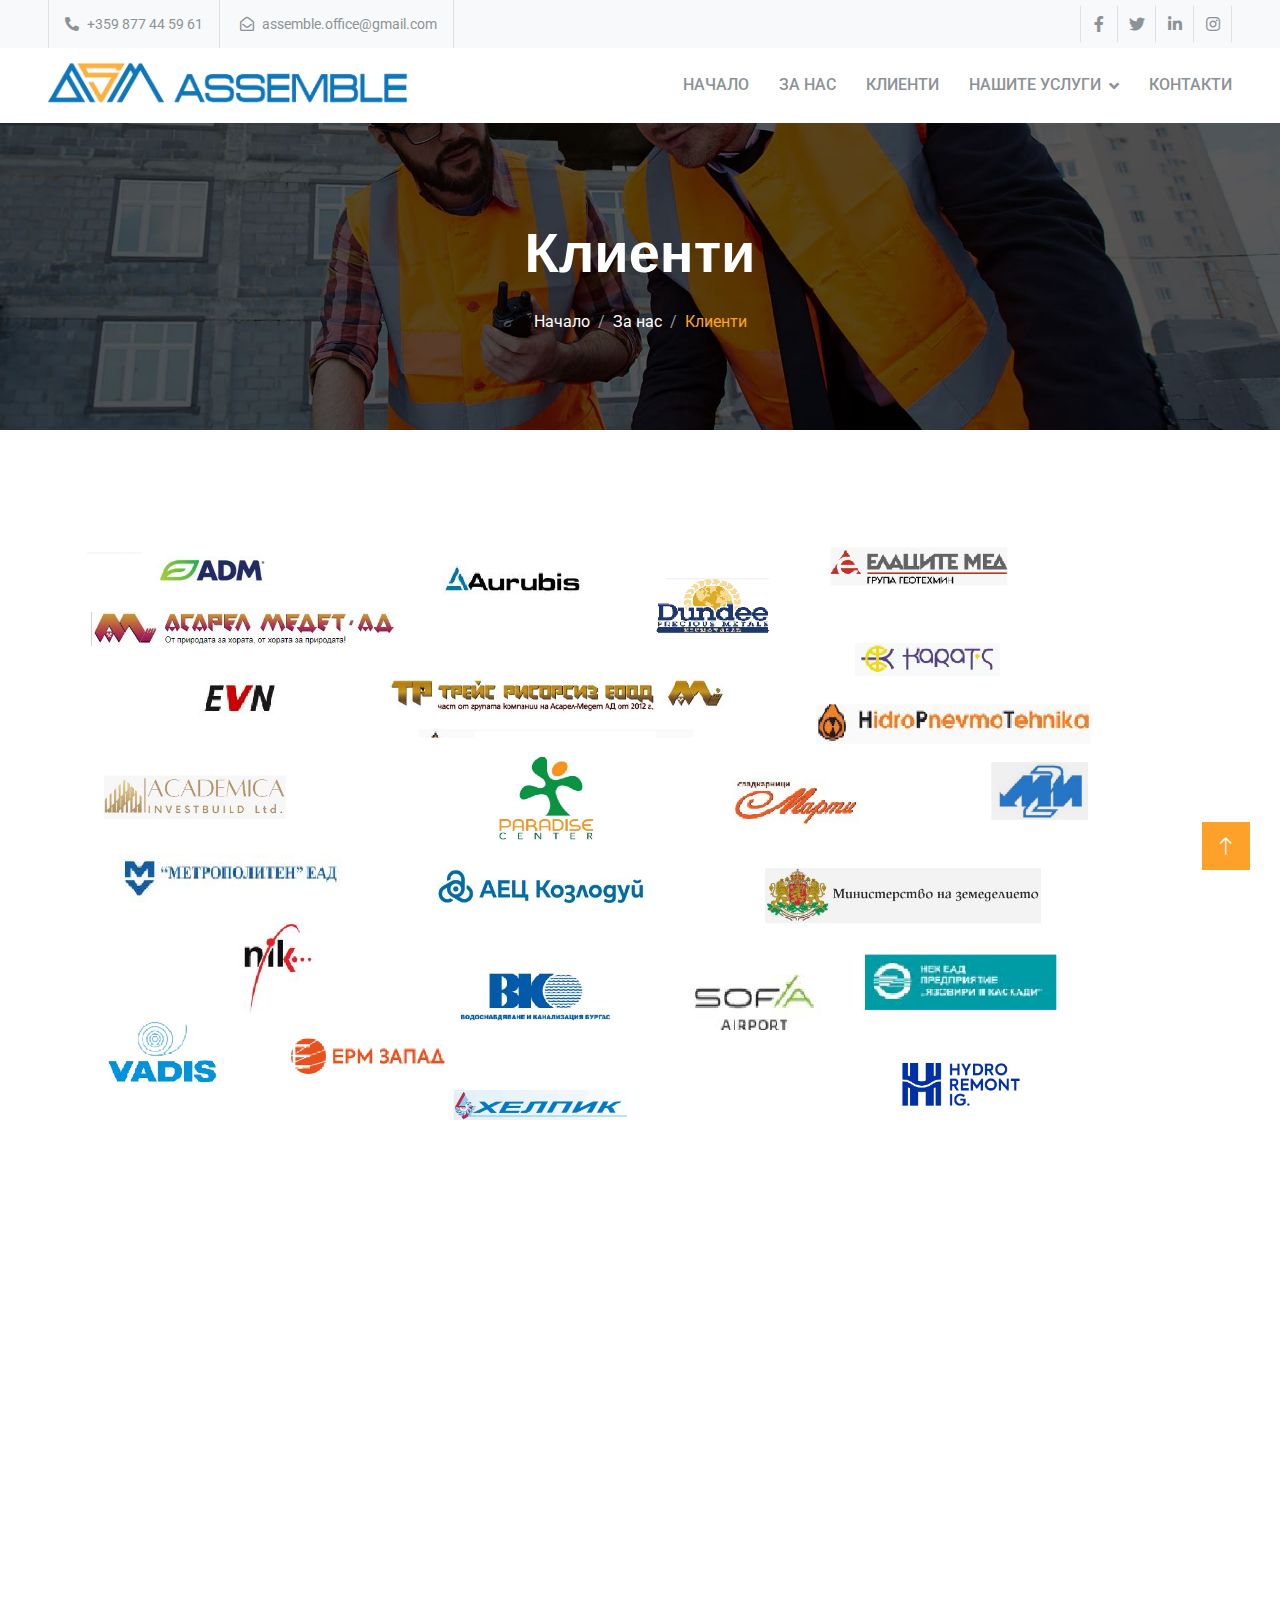
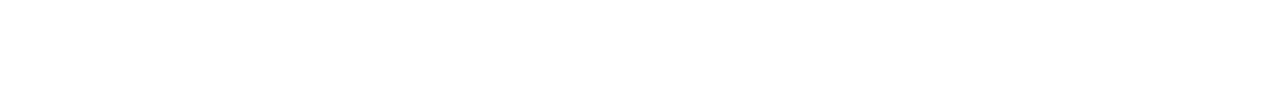
<file: service.html>
<!DOCTYPE html>
<html lang="en">
  <head>
    <meta charset="utf-8" />
    <title>ASSEMBLE Ltd - Services</title>
    <meta content="width=device-width, initial-scale=1.0" name="viewport" />
    <meta content="" name="keywords" />
    <meta content="" name="description" />

    <!-- Favicon -->
    <link href="img/favicon.ico" rel="icon" />

    <!-- Google Web Fonts -->
    <link rel="preconnect" href="https://fonts.googleapis.com" />
    <link rel="preconnect" href="https://fonts.gstatic.com" crossorigin />
    <link
      href="https://fonts.googleapis.com/css2?family=Roboto:wght@400;500&family=Poppins:wght@600;700&display=swap"
      rel="stylesheet"
    />

    <!-- Icon Font Stylesheet -->
    <link
      href="https://cdnjs.cloudflare.com/ajax/libs/font-awesome/5.10.0/css/all.min.css"
      rel="stylesheet"
    />
    <link
      href="https://cdn.jsdelivr.net/npm/bootstrap-icons@1.4.1/font/bootstrap-icons.css"
      rel="stylesheet"
    />

    <!-- Libraries Stylesheet -->
    <link href="lib/animate/animate.min.css" rel="stylesheet" />
    <link href="lib/owlcarousel/assets/owl.carousel.min.css" rel="stylesheet" />

    <!-- Customized Bootstrap Stylesheet -->
    <link href="css/bootstrap.min.css" rel="stylesheet" />

    <!-- Template Stylesheet -->
    <link href="css/style.css" rel="stylesheet" />
  </head>

  <body>
    <!-- Spinner Start -->
    <div
      id="spinner"
      class="show bg-white position-fixed translate-middle w-100 vh-100 top-50 start-50 d-flex align-items-center justify-content-center"
    >
      <div class="spinner-grow text-primary" role="status"></div>
    </div>
    <!-- Spinner End -->

    <!-- Topbar Start -->
    <div class="container-fluid bg-light p-0">
      <div class="row gx-0 d-none d-lg-flex">
        <div class="col-lg-7 px-5 text-start">
          <div
            class="h-100 d-inline-flex align-items-center border-start border-end px-3"
          >
            <small class="fa fa-phone-alt me-2"></small>
            <small>+359 877 44 59 61</small>
          </div>
          <div class="h-100 d-inline-flex align-items-center border-end px-3">
            <small class="far fa-envelope-open me-2"></small>
            <small>assemble.office@gmail.com</small>
          </div>
          <div class="h-100 d-inline-flex align-items-center border-end px-3">
            <small class="far fa-clock me-2"></small>
            <small>Понеделник - Петък : 08:00 - 17:30</small>
          </div>
        </div>
        <div class="col-lg-5 px-5 text-end">
          <div class="h-100 d-inline-flex align-items-center">
            <a class="btn btn-square border-end border-start" href=""
              ><i class="fab fa-facebook-f"></i
            ></a>
            <a class="btn btn-square border-end" href=""
              ><i class="fab fa-twitter"></i
            ></a>
            <a class="btn btn-square border-end" href=""
              ><i class="fab fa-linkedin-in"></i
            ></a>
            <a class="btn btn-square border-end" href=""
              ><i class="fab fa-instagram"></i
            ></a>
          </div>
        </div>
      </div>
    </div>
    <!-- Topbar End -->

    <!-- Navbar Start -->
    <nav
      class="navbar navbar-expand-lg bg-white navbar-light sticky-top px-4 px-lg-5 py-lg-0"
    >
      <a href="index.html" class="navbar-brand d-flex align-items-center">
        <h1 class="m-0">
                                <img
                class="position-absolute w-10 h-20"
                src="img/logo_text.png"
                alt=""
				style="height: 45px"/>ASSEMBLE Ltd
        </h1>
      </a>
      <button
        type="button"
        class="navbar-toggler"
        data-bs-toggle="collapse"
        data-bs-target="#navbarCollapse"
      >
        <span class="navbar-toggler-icon"></span>
      </button>
      <div class="collapse navbar-collapse" id="navbarCollapse">
        <div class="navbar-nav ms-auto py-3 py-lg-0">
          <a href="index.html" class="nav-item nav-link">Начало</a>
          <a href="about.html" class="nav-item nav-link">За нас</a>
		  <a href="service.html" class="nav-item nav-link">Клиенти</a>
          <div class="nav-item dropdown">
            <a
              href="#"
              class="nav-link dropdown-toggle"
              data-bs-toggle="dropdown"
              >Нашите услуги</a
            >
            <div class="dropdown-menu bg-light m-0">
              <a href="energetika.html" class="dropdown-item">Енергетика</a>
              <a href="automation.html" class="dropdown-item">Автоматизация</a>
              <a href="scada.html" class="dropdown-item">SCADA системи</a>
              <a href="software.html" class="dropdown-item">Софтуерни решения</a>
              <a href="ee.html" class="dropdown-item">Енергийна ефективност</a>
			  <a href="is.html" class="dropdown-item">Интелигентни системии</a>
            </div>
          </div>
          <a href="contact.html" class="nav-item nav-link">Контакти</a>
        </div>
      </div>
    </nav>
    <!-- Navbar End -->

    <!-- Page Header Start -->
    <div
      class="container-fluid page-header py-5 mb-5 wow fadeIn"
      data-wow-delay="0.1s"
    >
      <div class="container text-center py-5">
        <h1 class="display-4 text-white animated slideInDown mb-4">
          Клиенти
        </h1>
        <nav aria-label="breadcrumb animated slideInDown">
          <ol class="breadcrumb justify-content-center mb-0">
            <li class="breadcrumb-item">
              <a class="text-white" href="#">Начало</a>
			<li class="breadcrumb-item">
			  <a class="text-white" href="#">За нас</a>
            <li class="breadcrumb-item text-primary active" aria-current="page">
              Клиенти
            </li>
          </ol>
        </nav>
      </div>
    </div>
    <!-- Page Header End -->

    <!-- Service Start -->
    <div class="container-xxl py-5">
      <div class="container">
	  <img class="img-fluid" src="img/ALL.png" alt="" />
      </div>
    </div>
    <!-- Service End -->

    <!-- Footer Start -->
    <div
      class="container-fluid bg-dark footer mt-5 pt-5 wow fadeIn"
      data-wow-delay="0.1s"
    >
      <div class="container pb-5 pt-3">
        <div class="row g-5">
          <div class="col-lg-4 col-md-6">
            <h1 class="text-white mb-5">
              ASSEMBLE Ltd
            </h1>
            <p class="justify-text me-5">
              Комбинираме иновативни стратегии и ефективен дизайн за да създадем продукти,
              които водят до високи резултати
            </p>
          </div>
          <div class="col-lg-4 col-md-6">
            <h4 class="text-light mb-4">Адрес</h4>
            <p>
			<i class="fa fa-map-marker-alt me-3"></i><span>бул. Ген. Н. Столетов 8, София, България</span>
            </p>
            <p><i class="fa fa-phone-alt me-3"></i>+359 877 44 59 61</p>
			<p><i class="fa fa-phone-alt me-3"></i>+359 889 60 60 09</p>
            <p><i class="fa fa-envelope me-3"></i>assemble.office@gmail.com</p>
          </div>
          <div class="col-lg-3 col-md-6">
            <h4 class="text-light mb-4">Навигация</h4>
			  <a href="energetika.html" class="btn btn-link">Енергетика</a>
              <a href="automation.html" class="btn btn-link">Автоматизация</a>
              <a href="scada.html" class="btn btn-link">SCADA системи</a>
              <a href="software.html" class="btn btn-link">Софтуерни решения</a>
              <a href="ee.html" class="btn btn-link">Енергийна ефективност</a>
			  <a href="is.html" class="btn btn-link">Интелигентни системии</a>

          </div>
          <div class="col-lg-1 col-md-6">
		              <div class="pt-2">
					  <div>
              <a class="btn btn-square btn-outline-primary mb-2" href=""><i class="fab fa-twitter"></i></a>
			  </div>
			  <div>
              <a class="btn btn-square btn-outline-primary mb-2" href=""><i class="fab fa-facebook-f"></i></a>
			  </div>
			  <div>
              <a class="btn btn-square btn-outline-primary mb-2" href=""><i class="fab fa-youtube"></i></a>
			  </div>
			  <div>
              <a class="btn btn-square btn-outline-primary mb-2" href=""><i class="fab fa-linkedin-in"></i></a>
			  </div>
            </div>

          </div>
        </div>
      </div>
      <div class="container-fluid copyright">
        <div class="container">
          <div class="row">
            <div class="col-md-6 text-center text-md-start mb-3 mb-md-0">
              &copy; <a href="#">Assemble Ltd</a>, All Right Reserved.
            </div>
            <div class="col-md-6 text-center text-md-end">
              <!--/*** This template is free as long as you keep the footer author’s credit link/attribution link/backlink. If you'd like to use the template without the footer author’s credit link/attribution link/backlink, you can purchase the Credit Removal License from "https://htmlcodex.com/credit-removal". Thank you for your support. ***/-->
              Designed By <a href="https://htmlcodex.com">HTML Codex</a>
              <br />Distributed By:
              <a href="https://themewagon.com" target="_blank">ThemeWagon</a>
            </div>
          </div>
        </div>
      </div>
    </div>
    <!-- Footer End -->

    <!-- Back to Top -->
    <a href="#" class="btn btn-lg btn-primary btn-lg-square back-to-top"
      ><i class="bi bi-arrow-up"></i
    ></a>

    <!-- JavaScript Libraries -->
    <script src="https://code.jquery.com/jquery-3.4.1.min.js"></script>
    <script src="https://cdn.jsdelivr.net/npm/bootstrap@5.0.0/dist/js/bootstrap.bundle.min.js"></script>
    <script src="lib/wow/wow.min.js"></script>
    <script src="lib/easing/easing.min.js"></script>
    <script src="lib/waypoints/waypoints.min.js"></script>
    <script src="lib/owlcarousel/owl.carousel.min.js"></script>

    <!-- Template Javascript -->
    <script src="js/main.js"></script>
  </body>
</html>
</file>
<file: css/style.css>
/********** Template CSS **********/
:root {
    --primary: #FDA12B;
    --secondary: #8D9297;
    --light: #F8F9FA;
    --dark: #182333;
}

.back-to-top {
    position: fixed;
    display: none;
    right: 30px;
    bottom: 30px;
    z-index: 99;
}


/*** Spinner ***/
#spinner {
    opacity: 0;
    visibility: hidden;
    transition: opacity .5s ease-out, visibility 0s linear .5s;
    z-index: 99999;
}

#spinner.show {
    transition: opacity .5s ease-out, visibility 0s linear 0s;
    visibility: visible;
    opacity: 1;
}


/*** Button ***/
.btn {
    font-weight: 500;
    transition: .5s;
}

.btn.btn-primary,
.btn.btn-outline-primary:hover {
    color: #FFFFFF;
}

.btn-square {
    width: 38px;
    height: 38px;
}

.btn-sm-square {
    width: 32px;
    height: 32px;
}

.btn-lg-square {
    width: 48px;
    height: 48px;
}

.btn-square,
.btn-sm-square,
.btn-lg-square {
    padding: 0;
    display: flex;
    align-items: center;
    justify-content: center;
    font-weight: normal;
}


/*** Navbar ***/
.navbar.sticky-top {
    top: -100px;
    transition: .5s;
}

.navbar .navbar-nav .nav-link {
    margin-left: 30px;
    padding: 25px 0;
    color: var(--secondary);
    font-weight: 500;
    text-transform: uppercase;
    outline: none;
}

.navbar .navbar-nav .nav-link:hover,
.navbar .navbar-nav .nav-link.active {
    color: var(--primary);
}

.navbar .dropdown-toggle::after {
    border: none;
    content: "\f107";
    font-family: "Font Awesome 5 Free";
    font-weight: 900;
    vertical-align: middle;
    margin-left: 8px;
}

@media (max-width: 991.98px) {
    .navbar .navbar-nav .nav-link  {
        margin-left: 0;
        padding: 10px 0;
    }

    .navbar .navbar-nav {
        margin-top: 25px;
        border-top: 1px solid #EEEEEE;
    }
}

@media (min-width: 992px) {
    .navbar .nav-item .dropdown-menu {
        display: block;
        border: none;
        margin-top: 0;
        top: 150%;
        right: 0;
        opacity: 0;
        visibility: hidden;
        transition: .5s;
    }

    .navbar .nav-item:hover .dropdown-menu {
        top: 100%;
        visibility: visible;
        transition: .5s;
        opacity: 1;
    }
}


/*** Header ***/
.carousel-caption {
    top: 0;
    left: 0;
    right: 0;
    bottom: 0;
    display: flex;
    align-items: center;
    text-align: start;
    background: rgba(0, 0, 0, .65);
    z-index: 1;
}

.carousel-control-prev,
.carousel-control-next {
    width: 15%;
}

.carousel-control-prev-icon,
.carousel-control-next-icon {
    width: 4rem;
    height: 4rem;
    background-color: var(--dark);
    border: 15px solid var(--dark);
    border-radius: 50px;
}

.carousel-caption .breadcrumb-item+.breadcrumb-item::before {
    content: "\f111";
    font-family: "Font Awesome 5 Free";
    font-weight: 900;
    color: var(--primary);
}

@media (max-width: 768px) {
    #header-carousel .carousel-item {
        position: relative;
        min-height: 450px;
    }
    
    #header-carousel .carousel-item img {
        position: absolute;
        width: 100%;
        height: 100%;
        object-fit: cover;
    }

    .carousel-control-prev-icon,
    .carousel-control-next-icon {
        width: 3rem;
        height: 3rem;
        border-width: 12px;
    }
}

.page-header {
    background: linear-gradient(rgba(0, 0, 0, .65), rgba(0, 0, 0, .65)), url(../img/carousel-1.jpg) center center no-repeat;
    background-size: cover;
}

.page-header .breadcrumb-item+.breadcrumb-item::before {
    color: #999999;
}


/*** Facts ***/
.facts-overlay {
    position: absolute;
    padding: 30px;
    width: 100%;
    height: 100%;
    top: 0;
    left: 0;
    display: flex;
    flex-direction: column;
    justify-content: center;
    background: rgba(0, 0, 0, .65);
}

.facts-overlay h1 {
    font-size: 120px;
    color: transparent;
    -webkit-text-stroke: 2px var(--primary);
}

.facts-overlay a:hover {
    color: var(--primary) !important;
}


/*** Service ***/
.service-text::before {
    position: absolute;
    content: "";
    width: 100%;
    height: 0;
    top: 0;
    left: 0;
    background: var(--primary);
    opacity: 0;
    transition: .5s;
}

.service-item:hover .service-text::before {
    height: 100%;
    opacity: 1;
}

.service-text * {
    position: relative;
    transition: .5s;
    z-index: 1;
}

.service-item:hover .service-text * {
    color: #FFFFFF !important;
}


/*** Appointment ***/
.appointment {
    background: linear-gradient(rgba(0, 0, 0, .65), rgba(0, 0, 0, .65)), url(../img/carousel-2.jpg) center center no-repeat;
    background-size: cover;
}


/*** Team ***/
.team-text {
    position: absolute;
    width: 75%;
    bottom: 30px;
    left: 0;
    transition: .5s;
}

.team-item:hover .team-text {
    width: 100%;
}

.team-text * {
    transition: .5s;
}

.team-item:hover .team-text * {
    letter-spacing: 2px;
}


/*** Testimonial ***/
.testimonial-carousel .owl-item img {
    width: 100px;
    height: 100px;
}

.testimonial-carousel .owl-nav {
    margin-top: 30px;
    display: flex;
    justify-content: start;
}

.testimonial-carousel .owl-nav .owl-prev,
.testimonial-carousel .owl-nav .owl-next {
    margin-right: 15px;
    width: 50px;
    height: 50px;
    display: flex;
    align-items: center;
    justify-content: center;
    color: var(--dark);
    border: 2px solid var(--primary);
    border-radius: 50px;
    font-size: 18px;
    transition: .5s;
}

.testimonial-carousel .owl-nav .owl-prev:hover,
.testimonial-carousel .owl-nav .owl-next:hover {
    color: #FFFFFF;
    background: var(--primary);
}


/*** Footer ***/
.footer {
    color: #999999;
}

.footer .btn.btn-link {
    display: block;
    /* margin-bottom: 5px; */
    padding: 0;
    text-align: left;
    color: #999999;
    font-weight: normal;
    text-transform: capitalize;
    transition: .3s;
}

.footer .btn.btn-link::before {
    position: relative;
    content: "\f105";
    font-family: "Font Awesome 5 Free";
    font-weight: 900;
    color: #999999;
    margin-right: 10px;
}

.footer .btn.btn-link:hover {
    color: var(--light);
    letter-spacing: 1px;
    box-shadow: none;
}

.footer .copyright {
    padding: 25px 0;
    font-size: 15px;
    border-top: 1px solid rgba(256, 256, 256, .1);
}

.footer .copyright a {
    color: var(--light);
}

.footer .copyright a:hover {
    color: var(--primary);
}

.justify-text{
	text-align: justify;
}
</file>
